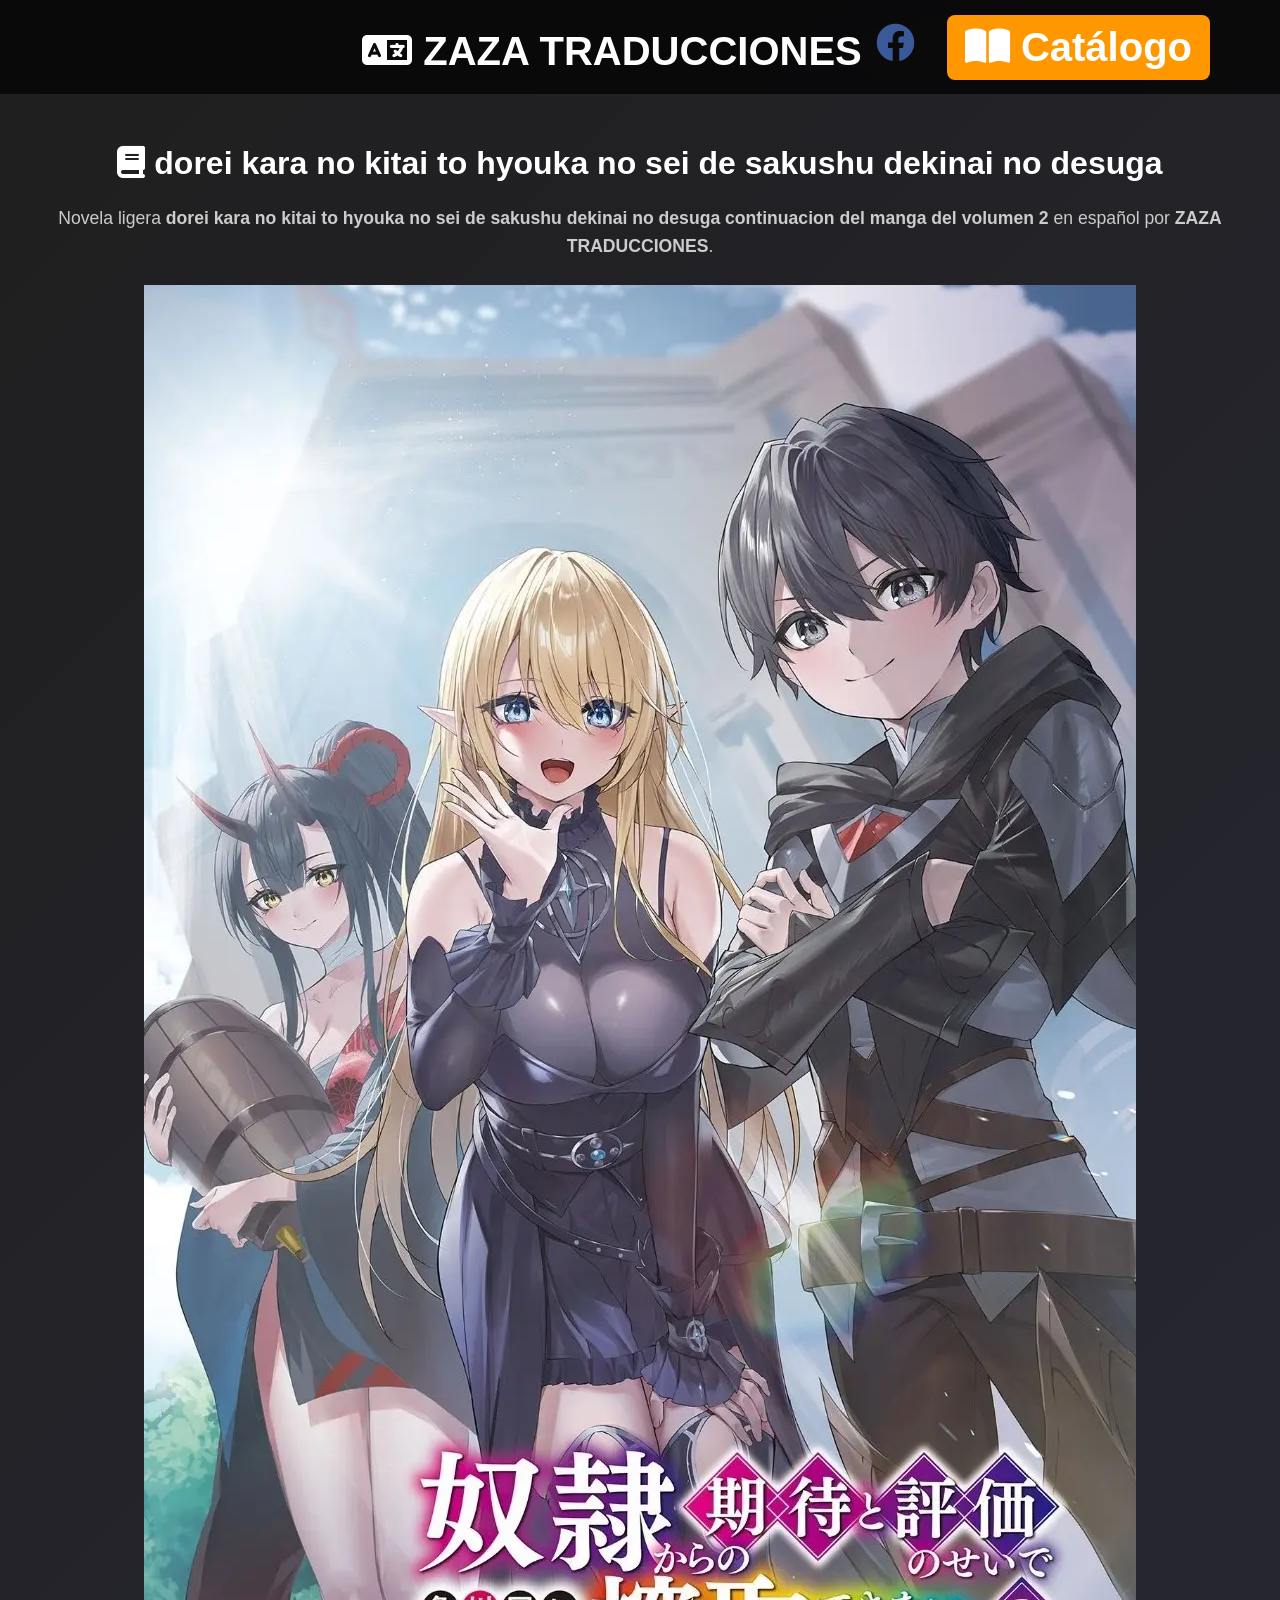
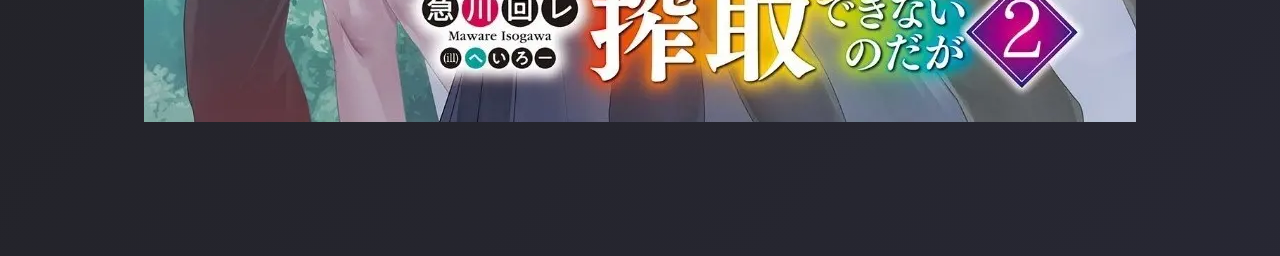
<file: index.html>
<!DOCTYPE html>
<html lang="es">
  <head>
    <meta charset="UTF-8">
    <meta name="viewport" content="width=device-width, initial-scale=1.0">
    <title>dorei kara no kitai to hyouka no sei de sakushu dekinai no desuga volumen 2 en Español | ZAZA TRADUCCIONES</title>
    <meta name="description" content="Lee el volúmen 2 de la novela ligera 'dorei kara no kitai to hyouka no sei de sakushu dekinai no desuga traducida al español por ZAZA TRADUCCIONES.">
  
    <!-- ✅ Favicon (usá esta URL si no lo subís a la raíz) -->
    <link rel="icon" href="favicon.ico" type="image/x-icon">
  
    <!-- ✅ CSS -->
    <link rel="stylesheet" href="diseño.css">
    <link rel="stylesheet" href="https://cdnjs.cloudflare.com/ajax/libs/font-awesome/6.4.0/css/all.min.css" media="print" onload="this.media='all'">
  
    <!-- ✅ JSON-LD para resultados enriquecidos -->
    <script type="application/ld+json">
    {
      "@context": "https://schema.org",
      "@type": "Book",
      "name": "dorei kara no kitai to hyouka no sei de sakushu dekinai no desuga volumen 2 en Español",
      "author": {
        "@type": "Organization",
        "name": "ZAZA TRADUCCIONES"
      },
      "inLanguage": "es",
      "bookFormat": "https://schema.org/EBook",
      "publisher": {
        "@type": "Organization",
        "name": "ZAZA TRADUCCIONES"
      },
      "genre": "Novela ligera",
      "url": "https://derutanotame.github.io/"
    }
    </script>
  </head>  
<body>
<header>
  <i class="fas fa-language"></i> ZAZA TRADUCCIONES
  <a href="https://www.facebook.com/people/Zaza-traducciones/61573916212609/" class="facebook-link" target="_blank" aria-label="Zaza en Facebook">
    <svg xmlns="http://www.w3.org/2000/svg" width="45" height="45" fill="#3b5998" viewBox="0 0 24 24">
      <path d="M22 12a10 10 0 1 0-11.5 9.9v-7H8v-2.9h2.5v-2.2c0-2.5 1.5-3.9 3.8-3.9 1.1 0 2.2.2 2.2.2v2.5h-1.3c-1.3 0-1.7.8-1.7 1.6v1.9h2.9L16 14.9h-2v7A10 10 0 0 0 22 12Z"/>
    </svg>
  </a>
  <a href="https://derutanotame.github.io/Catalogo/" class="catalogo-btn">
    <i class="fas fa-book-open"></i> Catálogo
  </a>
</header>
<main>
   <div style="text-align:center;">
     
    <center> <h1><i class="fas fa-book"></i> dorei kara no kitai to hyouka no sei de sakushu dekinai no desuga</h1></center>
    <center> <p class="descripcion-seo">
      Novela ligera <strong>dorei kara no kitai to hyouka no sei de sakushu dekinai no desuga continuacion del manga del volumen 2</strong> en español por <strong>ZAZA TRADUCCIONES</strong>.
     </p></center>
<center> <a href="https://www.mediafire.com/file/4jxingv3szcujae/Dorei+kara+no+kitai+to+hyoka++vol+2+continuacion.pdf/file">
     <img src="Kage_v1.webp" width="auto" height="auto"
         alt="Imagen principal" loading="eager"
          style="margin-bottom: 100px;">
      </a></center>
  </div>
    
       
</main>
<script src="script.js"></script>
</body>
</html>
</file>
<file: diseño.css>
body {
    margin: 0;
    font-family: 'Poppins', sans-serif;
    background: linear-gradient(-45deg, #1e1e2f, #222, #2a2a3a, #1f1f1f);
    background-size: 400% 400%;
    animation: gradientBG 15s ease infinite;
    color: white;
    overflow-x: hidden;
  }
  
  header {
    position: relative;
    background-color: rgba(0,0,0,0.7);
    padding: 20px;
    text-align: center;
    font-size: 2.5em;
    font-weight: bold;
    position: sticky;
    top: 0;
    z-index: 1000;
    backdrop-filter: blur(10px);
  }
  
.catalogo-btn {
    position: absolute;
    top: 15px;
    right: 70px; /* Ajusta según la posición del icono de Facebook */
    background: #ff9800;
    color: white;
    text-decoration: none;
    padding: 10px 18px;
    border-radius: 8px;
    font-weight: bold;
    transition: 0.3s;
}

.catalogo-btn:hover {
    background: #e68900;
    transform: scale(1.05);
}
  
  main {
    display: flex;
    flex-wrap: wrap;
    padding: 30px;
  }
  
  .left, .right {
    flex: 1;
    min-width: 300px;
    padding: 20px;
  }
  .left img {
    width: 100%;
    height: auto;
    border-radius: 15px;
    box-shadow: 0 0 25px rgba(255, 255, 255, 0.3);
    transition: transform 0.5s ease;
  }
  .left img:hover {
    transform: scale(1.08);
  }
  .right h1 {
    font-size: 2em;
    margin-bottom: 20px;
    text-align: center;
  }
  .dropdown {
    margin: 15px 0;
    border-radius: 10px;
    background: rgba(0,0,0,0.5);
    overflow: hidden;
  }
  .dropdown-btn {
    background-color: #555;
    color: white;
    padding: 15px;
    width: 100%;
    text-align: center;
    border: none;
    font-size: 1.2em;
    cursor: pointer;
  }
  .dropdown-content {
    max-height: 0;
    overflow: hidden;
    background-color: #333;
    transition: max-height 0.5s ease;
  }
  .dropdown-content.open {
    max-height: 1000px;
    padding: 10px 0;
  }
  .dropdown-content img {
    width: 100%;
    height: auto;
    border-radius: 10px;
  }
  .counter {
    font-size: 0.7em;
    color: #ccc;
  }
  .descripcion-seo {
    font-size: 1.1em;
    margin-bottom: 25px;
    text-align: center;
    color: #ccc;
    line-height: 1.6;
  }
</file>
